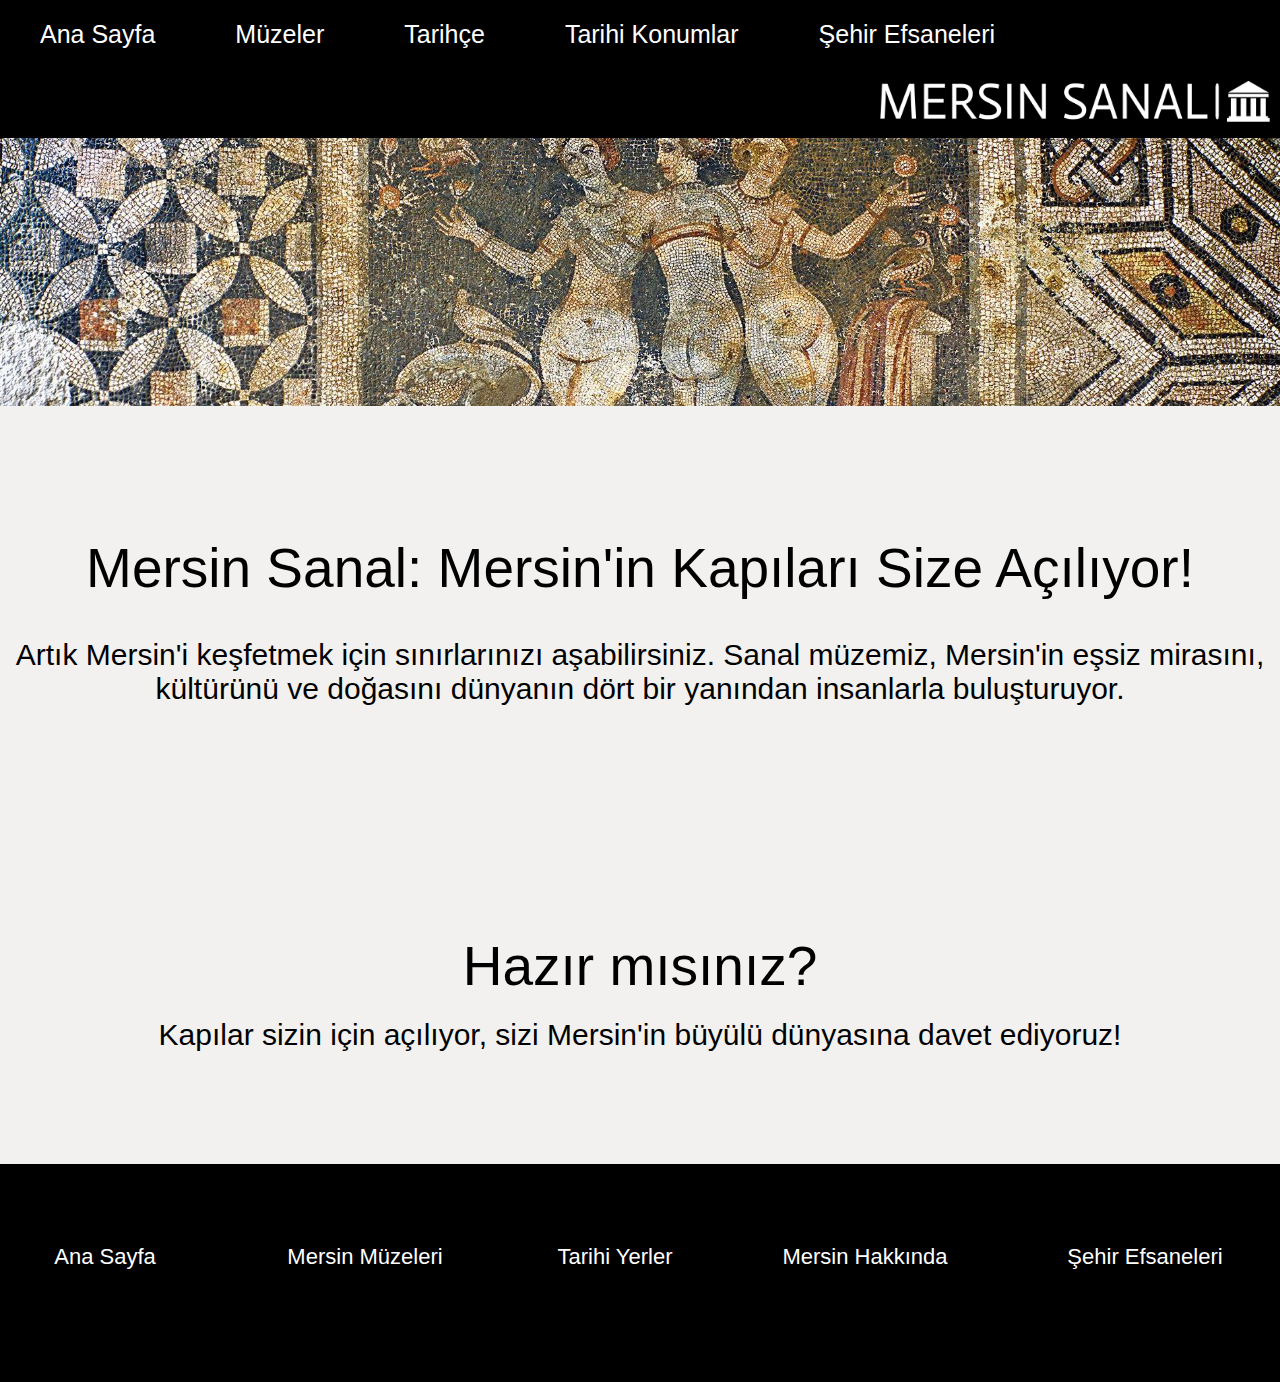
<file: Mersin Sanal/index.html>
<!DOCTYPE html>
<html lang="en">
<head>
    <meta charset="UTF-8">
    <meta name="viewport" content="width=device-width, initial-scale=1.0">
    <link href="https://fonts.googleapis.com/css2?family=Montserrat:ital,wght@0,100..900;1,100..900&display=swap">
    <title>Mersin Sanal</title>
    <link rel="icon" href="img/muze.png.png" type="image/x-icon">
    <link href="css/style.css" rel="stylesheet" type="text/css" media="all">
    <meta name="viewport" content="width=device-width, initial-scale=1.0">
</head>
 <style>
</style>
<body>
<header>
    <div class="navbar">
            <a href="index.html" target="_self">Ana Sayfa</a>
            <a href="muzeler.html" target="_self">Müzeler</a>
            <a href="tarihce.html" target="_self">Tarihçe</a>
            <a href="tarihikonumlar.html" target="_self">Tarihi Konumlar</a>
            <a href="sehirefsanaleri.html" target="_self">Şehir Efsaneleri</a>
            <a href="index.html" target="_self"><img src="img/mersinsanal.png.png" alt="MERSIN SANAL"></a>  
    </div>
</header>
<img class="baslik_resim" src="img/snm.jpg.jpg">
    <div id="page" class="container">
        <div id="content">
            <div class="title">
                <h2>Mersin Sanal: Mersin'in Kapıları Size Açılıyor!</h2>
                <br>
                <p>Artık Mersin'i keşfetmek için sınırlarınızı aşabilirsiniz. Sanal müzemiz, Mersin'in eşsiz mirasını, kültürünü ve doğasını dünyanın dört bir yanından insanlarla buluşturuyor.</p>
            </div>
        </div>
    </div>

            <div id="page" class="container">
                <div id="content">
                    <div class="title">
                        <h2>Hazır mısınız?</h2>
                    <p>Kapılar sizin için açılıyor, sizi Mersin'in büyülü dünyasına davet ediyoruz!</p>
                </div>
            </div>
        </div>
    <div id="footer-wrapper">
        <div id="footer" class="container">
          <div id="box1">
            <div class="title">
                <h2><a href="index.html" target="_self">Ana Sayfa</a></h2>
            </div>
        </div>
            <div id="box2">
                <div class="title">
                    <h2><a href="muzeler.html" target="_self">Mersin Müzeleri</a></h2>
                </div>
            </div>
            <div id="box3">
                <div class="title">
                    <h2><a href="tarihikonumlar.html" target="_self">Tarihi Yerler</a></h2>
                </div>
            </div>
            <div id="box4">
                <div class="title">
                    <h2><a href="tarihce.html" target="_self">Mersin Hakkında</a></h2>
                </div>
            </div>
            <div id="box5">
              <div class="title">
                  <h2><a href="sehirefsanaleri.html" target="_self">Şehir Efsaneleri</a></h2>
              </div>
            </div>
        </div>
    </div>
</body>
</html>
</file>
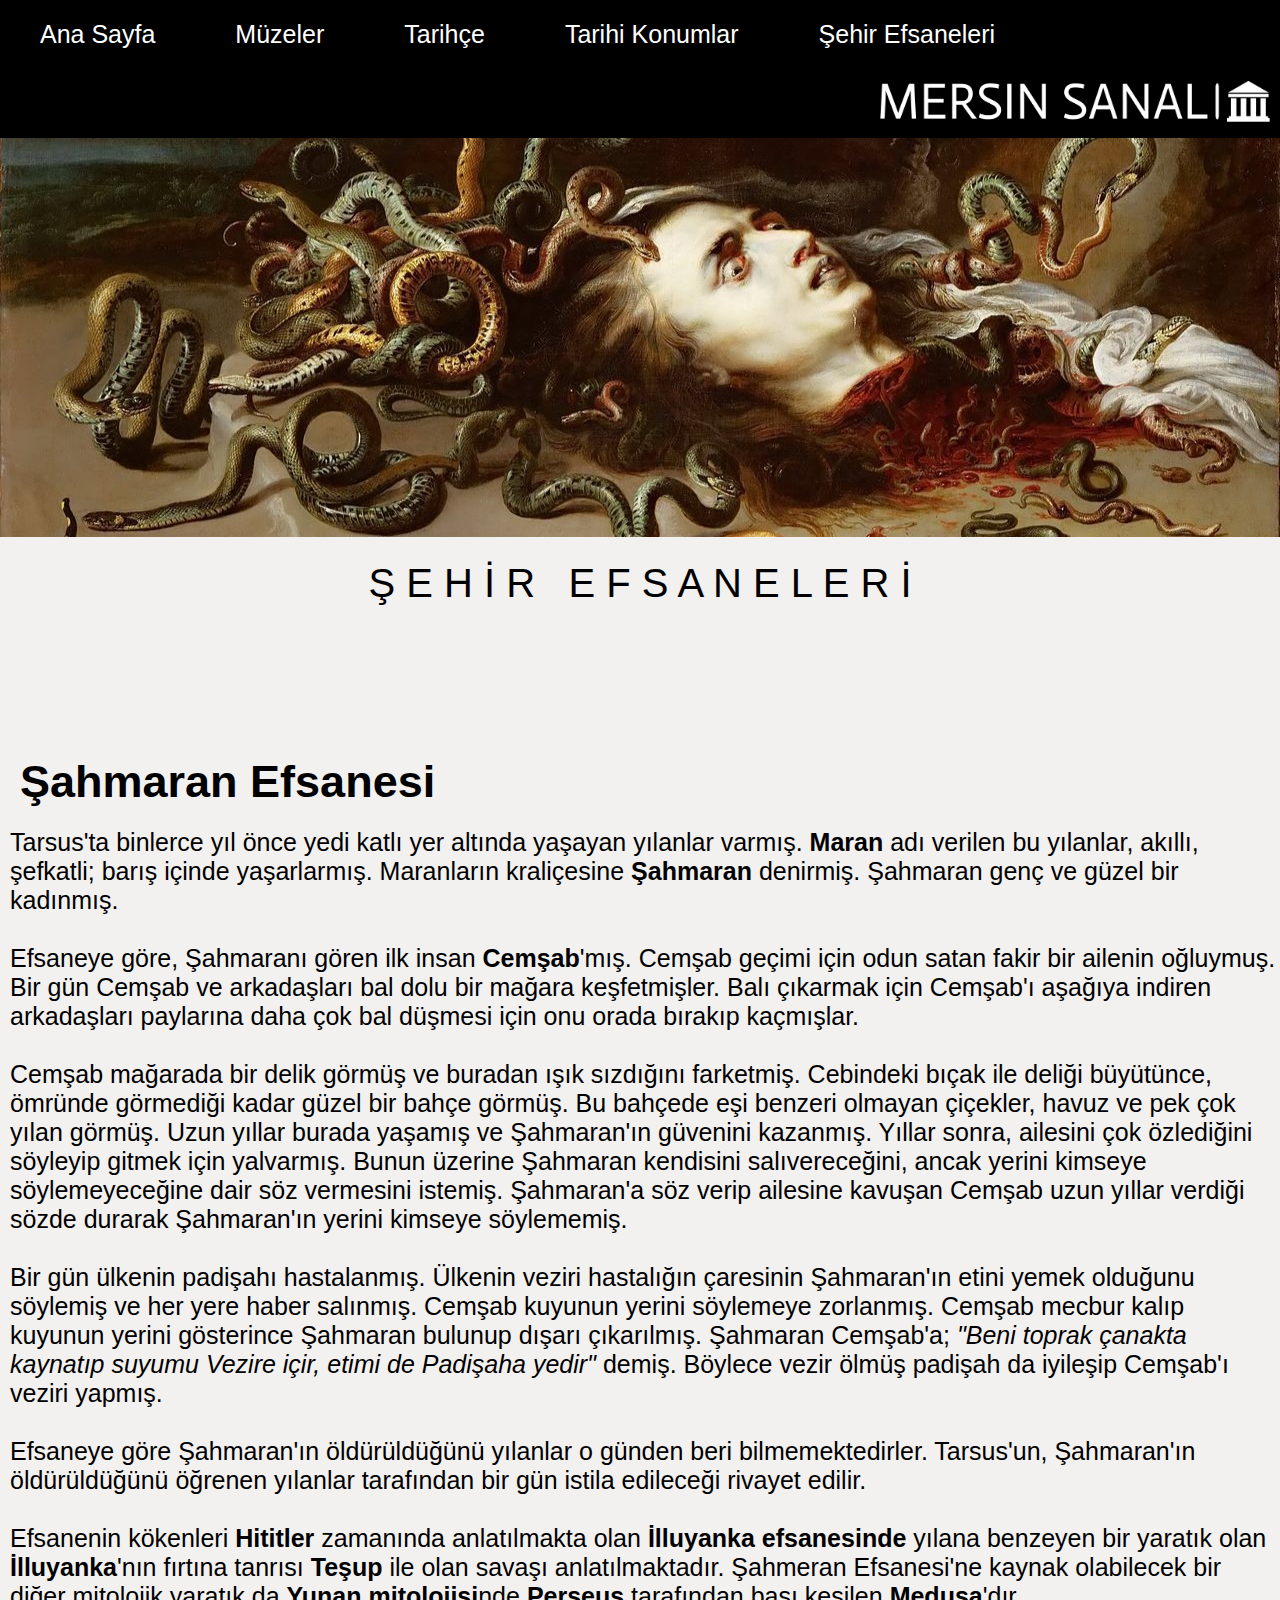
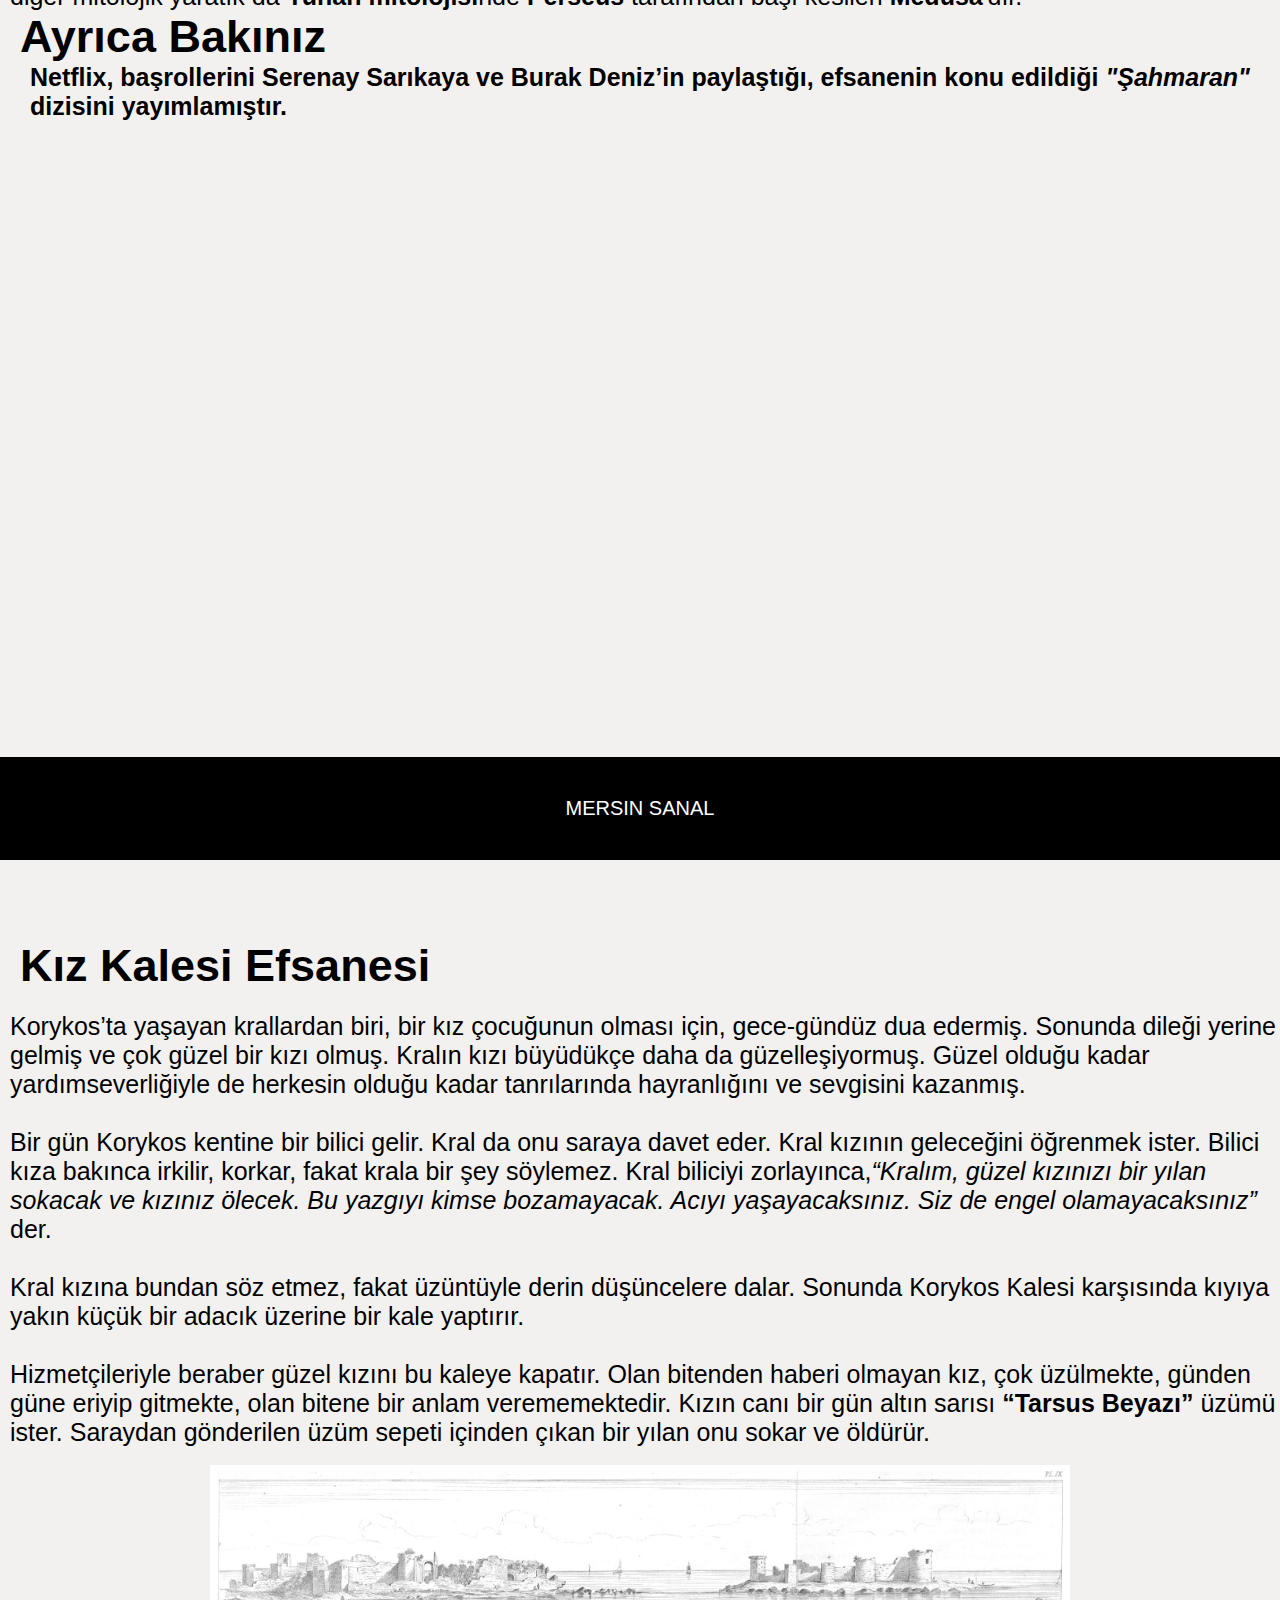
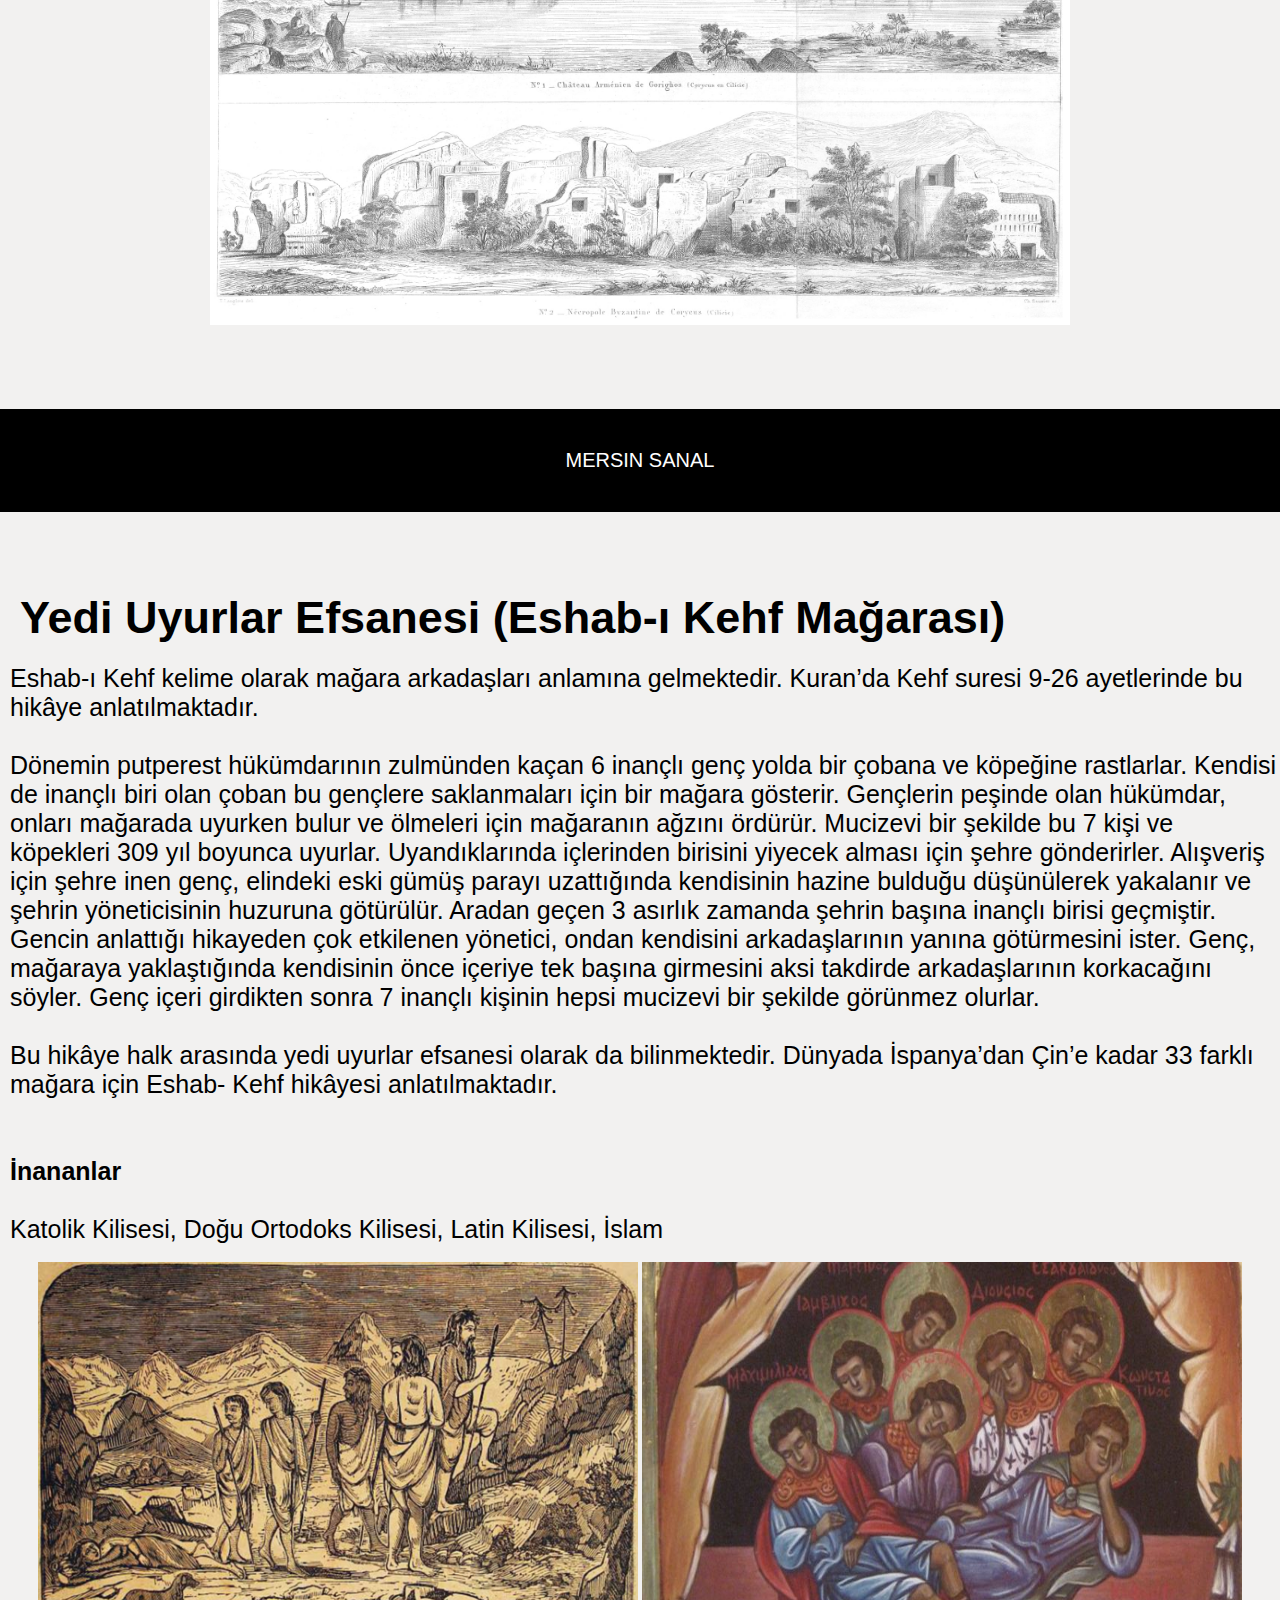
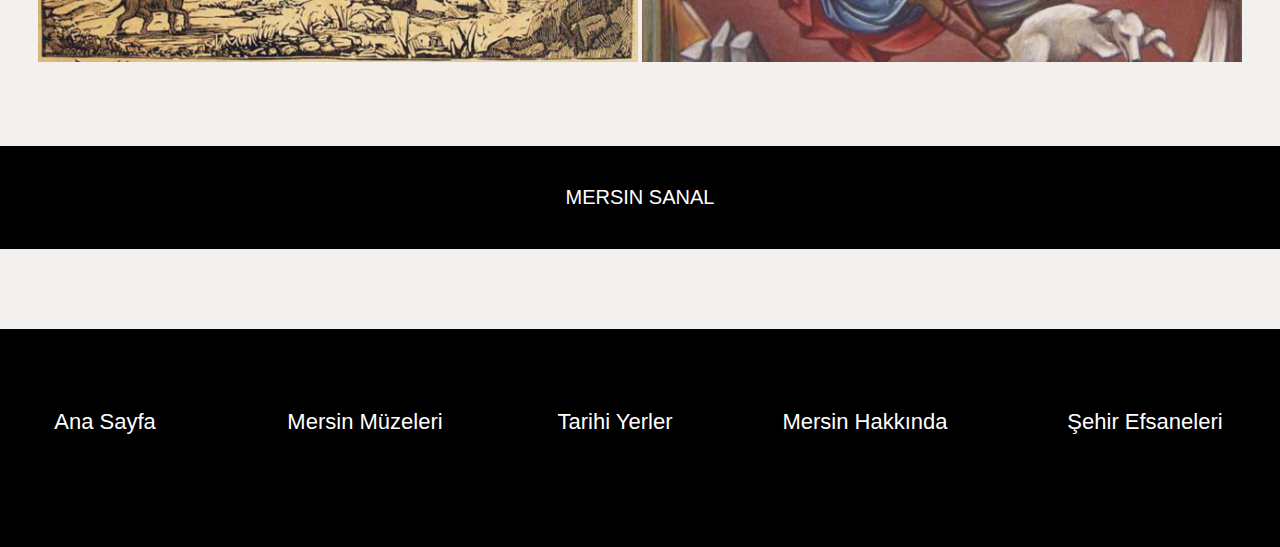
<file: Mersin Sanal/sehirefsanaleri.html>
<!DOCTYPE html>
<html lang="en">
<head>
    <meta charset="UTF-8">
    <meta name="viewport" content="width=device-width, initial-scale=1.0">
    <link href="https://fonts.googleapis.com/css2?family=Montserrat:ital,wght@0,100..900;1,100..900&display=swap">
    <title>Mersin Sanal - Şehir Efsanaleri</title>
    <link rel="icon" href="img/muze.png.png" type="image/x-icon">
    <link href="css/style.css" rel="stylesheet" type="text/css" media="all" >
    <meta name="viewport" content="width=device-width, initial-scale=1.0">
</head>
 <style>
</style>
<body>
    <header>
        <div class="navbar">
            <a href="index.html" target="_self">Ana Sayfa</a>
            <a href="muzeler.html" target="_self">Müzeler</a>
            <a href="tarihce.html" target="_self">Tarihçe</a>
            <a href="tarihikonumlar.html" target="_self">Tarihi Konumlar</a>
            <a href="sehirefsanaleri.html" target="_self">Şehir Efsaneleri</a>
            <a href="index.html" target="_self"><img src="img/mersinsanal.png.png" alt="MERSIN SANAL"></a>  
        </div>
    </header>
    <img class="baslik_resim5" src="img/smebanner.jpeg">
    <p class="sef">Ş E H İ R &nbsp; E F S A N E L E R İ</p>
    <div class="muze-container"></div>
<div class="muze-baslik-yazi"><h2>Şahmaran Efsanesi</h2></div>
<div class="muze-alt-yazi">
    <p>Tarsus'ta binlerce yıl önce yedi katlı yer altında yaşayan yılanlar varmış. <b>Maran</b> adı verilen bu yılanlar, akıllı, şefkatli; barış içinde yaşarlarmış. Maranların kraliçesine <b>Şahmaran</b> denirmiş. Şahmaran genç ve güzel bir kadınmış. <br><br>Efsaneye göre, Şahmaranı gören ilk insan <b>Cemşab</b>'mış. Cemşab geçimi için odun satan fakir bir ailenin oğluymuş. Bir gün Cemşab ve arkadaşları bal dolu bir mağara keşfetmişler. Balı çıkarmak için Cemşab'ı aşağıya indiren arkadaşları paylarına daha çok bal düşmesi için onu orada bırakıp kaçmışlar.<br><br>Cemşab mağarada bir delik görmüş ve buradan ışık sızdığını farketmiş. Cebindeki bıçak ile deliği büyütünce, ömründe görmediği kadar güzel bir bahçe görmüş. Bu bahçede eşi benzeri olmayan çiçekler, havuz ve pek çok yılan görmüş. Uzun yıllar burada yaşamış ve Şahmaran'ın güvenini kazanmış. Yıllar sonra, ailesini çok özlediğini söyleyip gitmek için yalvarmış. Bunun üzerine Şahmaran kendisini salıvereceğini, ancak yerini kimseye söylemeyeceğine dair söz vermesini istemiş. Şahmaran'a söz verip ailesine kavuşan Cemşab uzun yıllar verdiği sözde durarak Şahmaran'ın yerini kimseye söylememiş.<br><br>Bir gün ülkenin padişahı hastalanmış. Ülkenin veziri hastalığın çaresinin Şahmaran'ın etini yemek olduğunu söylemiş ve her yere haber salınmış. Cemşab kuyunun yerini söylemeye zorlanmış. Cemşab mecbur kalıp kuyunun yerini gösterince Şahmaran bulunup dışarı çıkarılmış. Şahmaran Cemşab'a;<i> "Beni toprak çanakta kaynatıp suyumu Vezire içir, etimi de Padişaha yedir"</i> demiş. Böylece vezir ölmüş padişah da iyileşip Cemşab'ı veziri yapmış.<br><br>Efsaneye göre Şahmaran'ın öldürüldüğünü yılanlar o günden beri bilmemektedirler. Tarsus'un, Şahmaran'ın öldürüldüğünü öğrenen yılanlar tarafından bir gün istila edileceği rivayet edilir.<br><br>Efsanenin kökenleri <b>Hititler</b> zamanında anlatılmakta olan <b>İlluyanka efsanesinde</b> yılana benzeyen bir yaratık olan <b>İlluyanka</b>'nın fırtına tanrısı <b>Teşup</b> ile olan savaşı anlatılmaktadır. Şahmeran Efsanesi'ne kaynak olabilecek bir diğer mitolojik yaratık da <b>Yunan mitolojisi</b>nde <b>Perseus</b> tarafından başı kesilen <b>Medusa</b>'dır.<br><br</p></div>
    <div class="muze-baslik-yazi"><h2>Ayrıca Bakınız</h2>
    <div class="muze-alt-yazi"><p>Netflix, başrollerini Serenay Sarıkaya ve Burak Deniz’in paylaştığı, efsanenin konu edildiği <i>"Şahmaran"</i> dizisini yayımlamıştır.</p></div><br>
    <iframe class="video" src="https://www.youtube.com/embed/T5o8goxVFZE?si=ipCSQgbYG-dJ7VEa" title="YouTube video player" frameborder="0" allow="accelerometer; autoplay; clipboard-write; encrypted-media; gyroscope; picture-in-picture; web-share" referrerpolicy="strict-origin-when-cross-origin" allowfullscreen></iframe></div>
    <div class="text-container">
        <p>
            MERSIN SANAL
        </p>
    </div>
    <div class="muze-container"></div>
    <div class="muze-baslik-yazi"><h2>Kız Kalesi Efsanesi</h2></div>
    <div class="muze-alt-yazi">
        <p>Korykos’ta yaşayan krallardan biri, bir kız çocuğunun olması için, gece-gündüz dua edermiş. Sonunda dileği yerine gelmiş ve çok güzel bir kızı olmuş. Kralın kızı büyüdükçe daha da güzelleşiyormuş. Güzel olduğu kadar yardımseverliğiyle de herkesin olduğu kadar tanrılarında hayranlığını ve sevgisini kazanmış.<br><br>Bir gün Korykos kentine bir bilici gelir. Kral da onu saraya davet eder. Kral kızının geleceğini öğrenmek ister. Bilici kıza bakınca irkilir, korkar, fakat krala bir şey söylemez. Kral biliciyi zorlayınca,<i>“Kralım, güzel kızınızı bir yılan sokacak ve kızınız ölecek. Bu yazgıyı kimse bozamayacak. Acıyı yaşayacaksınız. Siz de engel olamayacaksınız”</i> der.<br><br>Kral kızına bundan söz etmez, fakat üzüntüyle derin düşüncelere dalar. Sonunda Korykos Kalesi karşısında kıyıya yakın küçük bir adacık üzerine bir kale yaptırır.<br><br>Hizmetçileriyle beraber güzel kızını bu kaleye kapatır. Olan bitenden haberi olmayan kız, çok üzülmekte, günden güne eriyip gitmekte, olan bitene bir anlam verememektedir. Kızın canı bir gün altın sarısı <b>“Tarsus Beyazı”</b> üzümü ister. Saraydan gönderilen üzüm sepeti içinden çıkan bir yılan onu sokar ve öldürür.</p></div><br>
        <img class="korykos" src="img/korykos.jpg">
        <div class="text-container">
            <p>
                MERSIN SANAL
            </p>
        </div>
        <div class="muze-container"></div>
    <div class="muze-baslik-yazi"><h2>Yedi Uyurlar Efsanesi (Eshab-ı Kehf Mağarası)</h2></div>
    <div class="muze-alt-yazi">
        <p>Eshab-ı Kehf kelime olarak mağara arkadaşları anlamına gelmektedir. Kuran’da Kehf suresi 9-26 ayetlerinde bu hikâye anlatılmaktadır.<br><br>Dönemin putperest hükümdarının zulmünden kaçan 6 inançlı genç yolda bir çobana ve köpeğine rastlarlar. Kendisi de inançlı biri olan çoban bu gençlere saklanmaları için bir mağara gösterir. Gençlerin peşinde olan hükümdar, onları mağarada uyurken bulur ve ölmeleri için mağaranın ağzını ördürür. Mucizevi bir şekilde bu 7 kişi ve köpekleri 309 yıl boyunca uyurlar. Uyandıklarında içlerinden birisini yiyecek alması için şehre gönderirler. Alışveriş için şehre inen genç, elindeki eski gümüş parayı uzattığında kendisinin hazine bulduğu düşünülerek yakalanır ve şehrin yöneticisinin huzuruna götürülür. Aradan geçen 3 asırlık zamanda şehrin başına inançlı birisi geçmiştir. Gencin anlattığı hikayeden çok etkilenen yönetici, ondan kendisini arkadaşlarının yanına götürmesini ister. Genç, mağaraya yaklaştığında kendisinin önce içeriye tek başına girmesini aksi takdirde arkadaşlarının korkacağını söyler. Genç içeri girdikten sonra 7 inançlı kişinin hepsi mucizevi bir şekilde görünmez olurlar.<br><br>Bu hikâye halk arasında yedi uyurlar efsanesi olarak da bilinmektedir. Dünyada İspanya’dan Çin’e kadar 33 farklı mağara için Eshab- Kehf hikâyesi anlatılmaktadır.</p><br><br><b>İnananlar</b><br><br>Katolik Kilisesi, Doğu Ortodoks Kilisesi, Latin Kilisesi, İslam</div><br>
        <img class="eshab" src="img/7uy.jpg"> <img class="eshab" src="img/7uy1.jpg">
        <div class="text-container">
            <p>
                MERSIN SANAL
            </p>
        </div>
        <div id="footer-wrapper">
            <div id="footer" class="container">
              <div id="box1">
                <div class="title">
                    <h2><a href="index.html" target="_self">Ana Sayfa</a></h2>
                </div>
            </div>
                <div id="box2">
                    <div class="title">
                        <h2><a href="muzeler.html" target="_self">Mersin Müzeleri</a></h2>
                    </div>
                </div>
                <div id="box3">
                    <div class="title">
                        <h2><a href="tarihikonumlar.html" target="_self">Tarihi Yerler</a></h2>
                    </div>
                </div>
                <div id="box4">
                    <div class="title">
                        <h2><a href="tarihce.html" target="_self">Mersin Hakkında</a></h2>
                    </div>
                </div>
                <div id="box5">
                  <div class="title">
                      <h2><a href="sehirefsanaleri.html" target="_self">Şehir Efsaneleri</a></h2>
                  </div>
                </div>
            </div>
        </div>
</body>
</html>
</file>
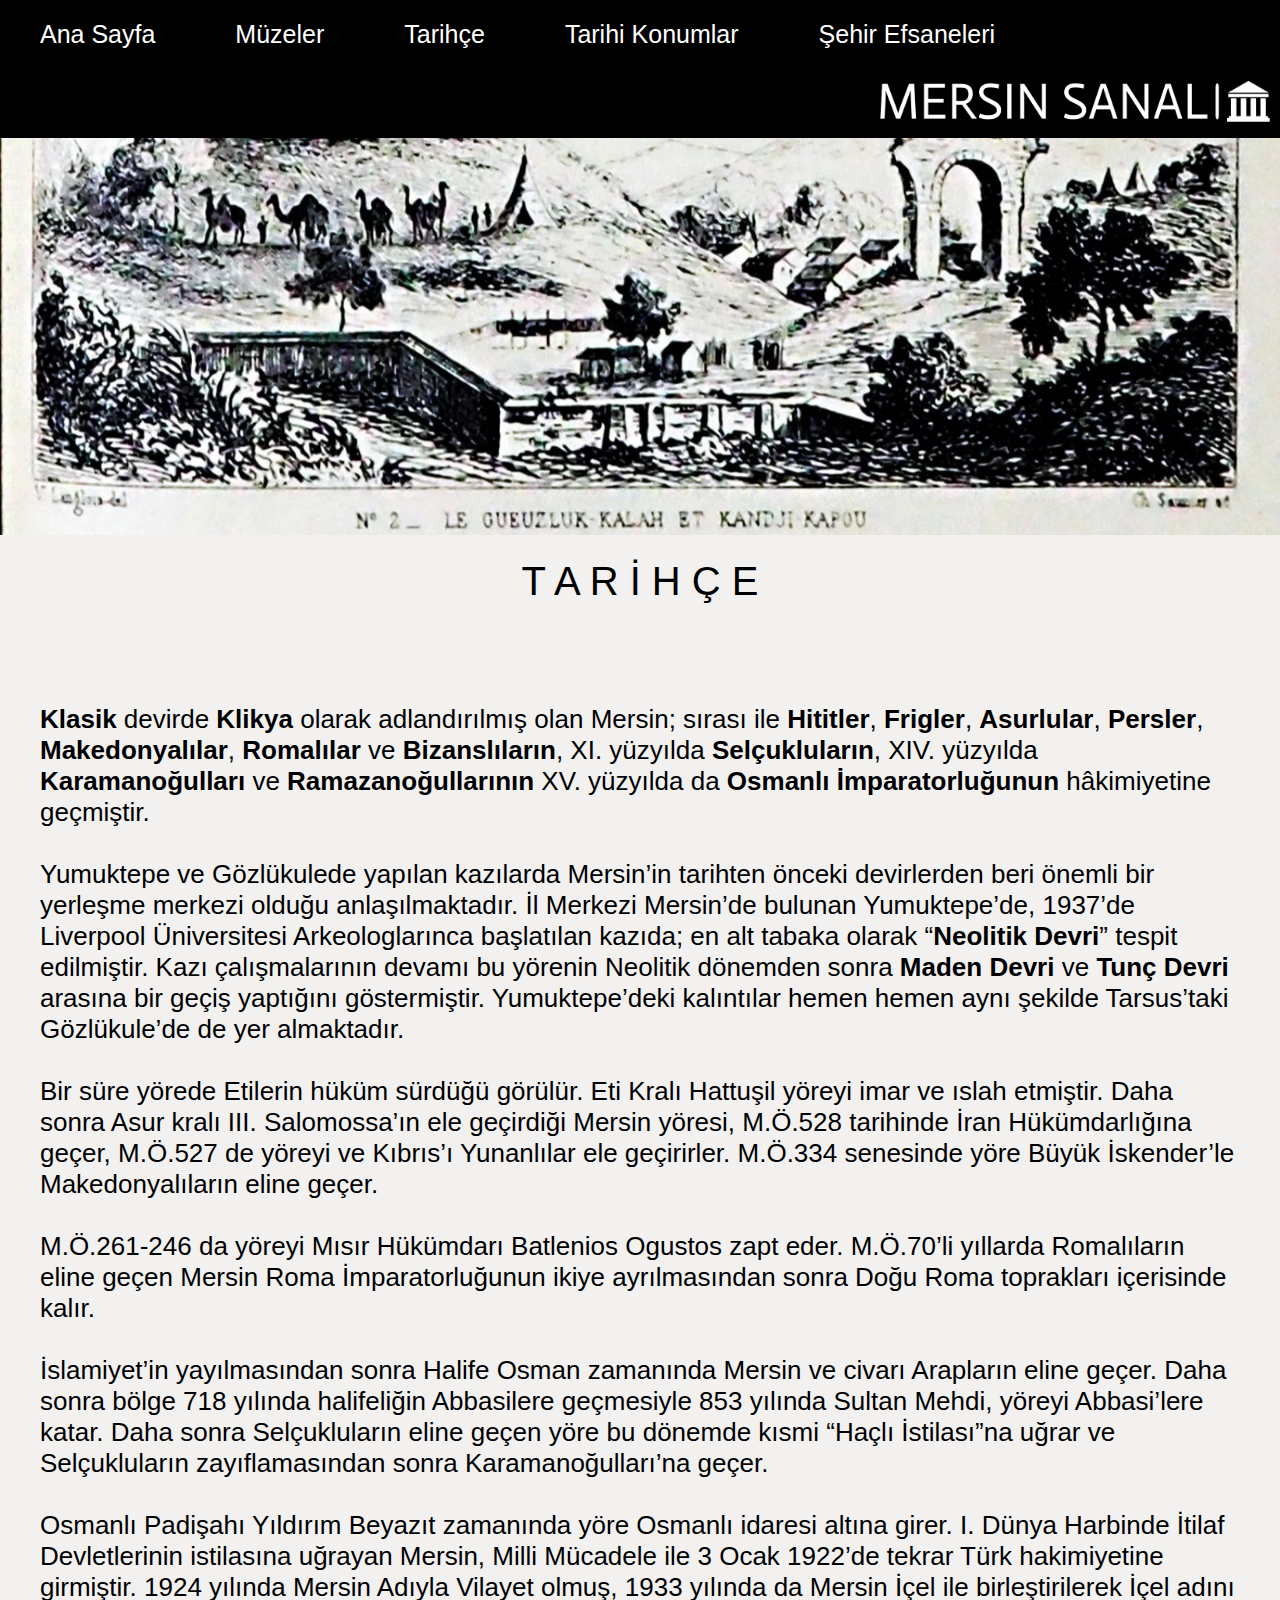
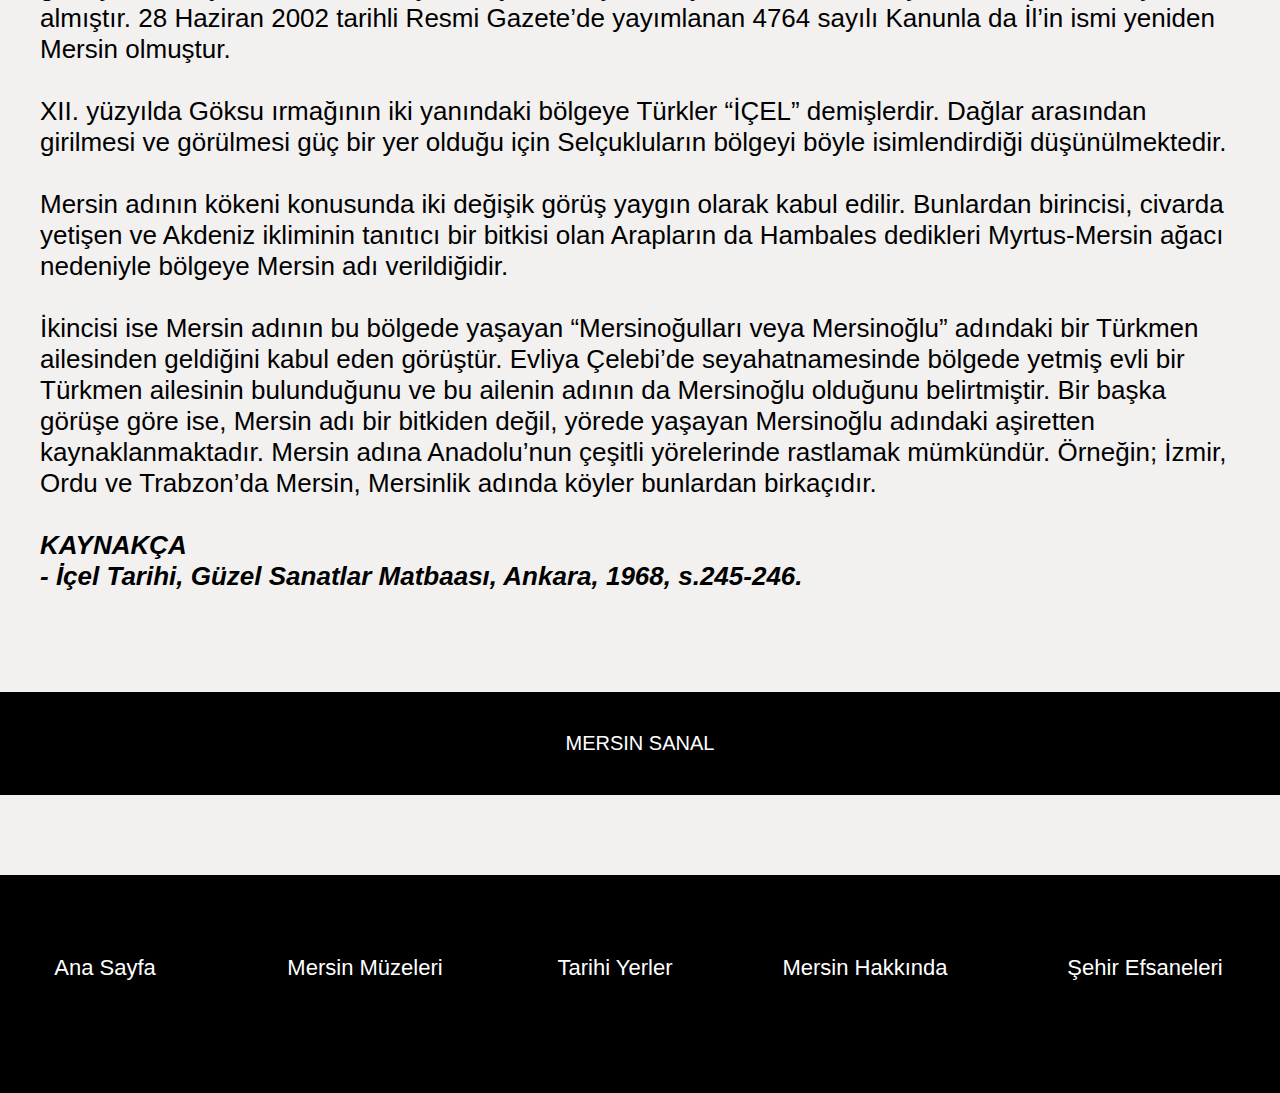
<file: Mersin Sanal/tarihce.html>
<!DOCTYPE html>
<html lang="en">
<head>
    <meta charset="UTF-8">
    <meta name="viewport" content="width=device-width, initial-scale=1.0">
    <link href="https://fonts.googleapis.com/css2?family=Montserrat:ital,wght@0,100..900;1,100..900&display=swap">
    <title>Mersin Sanal - Tarihçe</title>
    <link rel="icon" href="img/muze.png.png" type="image/x-icon">
    <link href="css/style.css" rel="stylesheet" type="text/css" media="all" >
    <meta name="viewport" content="width=device-width, initial-scale=1.0">
</head>
 <style>
</style>
<body>
    <header>
        <div class="navbar">
            <a href="index.html" target="_self">Ana Sayfa</a>
            <a href="muzeler.html" target="_self">Müzeler</a>
            <a href="tarihce.html" target="_self">Tarihçe</a>
            <a href="tarihikonumlar.html" target="_self">Tarihi Konumlar</a>
            <a href="sehirefsanaleri.html" target="_self">Şehir Efsaneleri</a>
            <a href="index.html" target="_self"><img src="img/mersinsanal.png.png" alt="MERSIN SANAL"></a> 
        </div>
    </header>
        <img class="baslik_resim3" src="img/kpkbanner.jpg.png">
        <p style="font-size: 40px; padding-top: 10px; padding-bottom: 80px;">T A R İ H Ç E</p>
    <div class="tarihce-container">
        <p class="tarihce-yazi"><b>Klasik</b> devirde <b>Klikya</b> olarak adlandırılmış olan Mersin; sırası ile <b>Hititler</b>, <b>Frigler</b>, <b>Asurlular</b>, <b>Persler</b>, <b>Makedonyalılar</b>, <b>Romalılar</b> ve <b>Bizanslıların</b>, XI. yüzyılda <b>Selçukluların</b>, XIV. yüzyılda <b>Karamanoğulları</b> ve <b>Ramazanoğullarının</b> XV. yüzyılda da <b>Osmanlı İmparatorluğunun</b> hâkimiyetine geçmiştir.<br><br>
            Yumuktepe ve Gözlükulede yapılan kazılarda Mersin’in tarihten önceki devirlerden beri önemli bir yerleşme merkezi olduğu anlaşılmaktadır. İl Merkezi Mersin’de bulunan Yumuktepe’de,  1937’de Liverpool Üniversitesi Arkeologlarınca başlatılan kazıda; en alt tabaka olarak “<b>Neolitik Devri</b>” tespit edilmiştir. Kazı çalışmalarının devamı bu yörenin Neolitik dönemden sonra <b>Maden Devri</b> ve <b>Tunç Devri</b> arasına bir geçiş yaptığını göstermiştir. Yumuktepe’deki kalıntılar hemen hemen aynı şekilde Tarsus’taki Gözlükule’de de yer almaktadır.<br><br>
            Bir süre yörede Etilerin hüküm sürdüğü görülür. Eti Kralı Hattuşil yöreyi imar ve ıslah etmiştir. Daha sonra Asur kralı III. Salomossa’ın ele geçirdiği Mersin yöresi, M.Ö.528 tarihinde İran Hükümdarlığına geçer, M.Ö.527 de yöreyi ve Kıbrıs’ı Yunanlılar ele geçirirler. M.Ö.334 senesinde yöre Büyük İskender’le Makedonyalıların eline geçer.<br><br>
            M.Ö.261-246 da yöreyi Mısır Hükümdarı Batlenios Ogustos zapt eder. M.Ö.70’li yıllarda Romalıların eline geçen Mersin Roma İmparatorluğunun ikiye ayrılmasından sonra Doğu Roma toprakları içerisinde kalır.<br><br>
            İslamiyet’in yayılmasından sonra Halife Osman zamanında Mersin ve civarı Arapların eline geçer. Daha sonra bölge 718 yılında halifeliğin Abbasilere geçmesiyle 853 yılında Sultan Mehdi, yöreyi Abbasi’lere katar. Daha sonra Selçukluların eline geçen yöre bu dönemde kısmi “Haçlı İstilası”na uğrar ve Selçukluların zayıflamasından sonra Karamanoğulları’na geçer.<br><br>
            Osmanlı Padişahı Yıldırım Beyazıt zamanında yöre Osmanlı idaresi altına girer. I. Dünya Harbinde İtilaf Devletlerinin istilasına uğrayan Mersin, Milli Mücadele ile 3 Ocak 1922’de tekrar Türk hakimiyetine girmiştir. 1924 yılında Mersin Adıyla Vilayet olmuş, 1933 yılında da Mersin İçel ile birleştirilerek İçel adını almıştır. 28  Haziran 2002 tarihli Resmi Gazete’de  yayımlanan 4764 sayılı Kanunla da İl’in ismi yeniden Mersin olmuştur.<br><br>
            XII. yüzyılda Göksu ırmağının iki yanındaki bölgeye Türkler “İÇEL” demişlerdir. Dağlar arasından girilmesi ve görülmesi güç bir yer olduğu için Selçukluların bölgeyi böyle isimlendirdiği düşünülmektedir.<br><br>
            Mersin adının kökeni konusunda iki değişik görüş yaygın olarak kabul edilir. Bunlardan birincisi, civarda yetişen ve Akdeniz ikliminin tanıtıcı bir bitkisi olan Arapların da Hambales dedikleri Myrtus-Mersin ağacı nedeniyle bölgeye Mersin adı verildiğidir.<br><br>
            İkincisi ise Mersin adının bu bölgede yaşayan “Mersinoğulları veya Mersinoğlu” adındaki bir Türkmen ailesinden geldiğini kabul eden görüştür. Evliya Çelebi’de seyahatnamesinde bölgede yetmiş evli bir Türkmen ailesinin bulunduğunu ve bu ailenin adının da Mersinoğlu olduğunu belirtmiştir. Bir başka görüşe göre ise, Mersin adı bir bitkiden değil, yörede yaşayan Mersinoğlu adındaki aşiretten kaynaklanmaktadır. Mersin adına Anadolu’nun çeşitli yörelerinde rastlamak mümkündür. Örneğin; İzmir, Ordu ve Trabzon’da Mersin, Mersinlik adında köyler bunlardan birkaçıdır.<br><br>
        <b><i>KAYNAKÇA</i></b><br>
        <b><i>- İçel Tarihi, Güzel Sanatlar Matbaası, Ankara, 1968, s.245-246.</i></b></p>
    </div>
    <div class="text-container">
        <p>
            MERSIN SANAL
        </p>
    </div>
    <div id="footer-wrapper">
        <div id="footer" class="container">
          <div id="box1">
            <div class="title">
                <h2><a href="index.html" target="_self">Ana Sayfa</a></h2>
            </div>
        </div>
            <div id="box2">
                <div class="title">
                    <h2><a href="muzeler.html" target="_self">Mersin Müzeleri</a></h2>
                </div>
            </div>
            <div id="box3">
                <div class="title">
                    <h2><a href="tarihikonumlar.html" target="_self">Tarihi Yerler</a></h2>
                </div>
            </div>
            <div id="box4">
                <div class="title">
                    <h2><a href="tarihce.html" target="_self">Mersin Hakkında</a></h2>
                </div>
            </div>
            <div id="box5">
              <div class="title">
                  <h2><a href="sehirefsanaleri.html" target="_self">Şehir Efsaneleri</a></h2>
              </div>
            </div>
        </div>
    </div>
</body>
</html>
</file>
<file: Mersin Sanal/css/style.css>
/* Tüm elementlere uyarlanacaklar */
/**************************************************************/
*{
    margin: 0; /*Dış boşluklar 0*/
    padding: 0; /*İç boşluklar 0*/
    box-sizing: border-box; /*Genişlik ve yükseklik tüm kutuyu içerir*/
    -webkit-font-smoothing: antialiased; /*Webkit tabanlı tarayıcılarda metinlerin daha pürüzsüz şekilde görüntülenmesini sağlar*/
    text-size-adjust: 100%; /*Mobil tarayıcılarda metin boyutunu otomatik olarak ayarlamayı engeller*/
}



/* body - sayfanın gövde ayarları */
/*****************************************/
body{
    font-family: "Montserrat", sans-serif; /*yazı tipini montserrat olarak ayarlar*/
    color: black; /*yazı rengi siyah*/
    background-color:#F2F1F0; /*arka plan beyaz*/
    text-align: center; /*yazıyı sayfanın ortasına hizalar*/
}





/* navbar - header sekme ayarları */
/*******************************************************/
.navbar{
    overflow: hidden; /*içeriğin taşması durumunda gizler*/
    background-color: black; /*arka plan renk siyah*/
    position: fixed; /*navbarı ekrana sabitler*/
    text-align: center; /*yazıyı ortalar*/
    font-size: 25px; /*yazıların boyutunu 25px olarak ayarlar*/
    top:0%; /*navbarı sayfanın üst kenarına 0% olarak hizalar */
    width: 100%; /*navbarın genişliğini 100% olarak ayarlar*/
}




/* link ayarları */
.navbar a{
    float: left; /*içeriği sola doğru yaslar*/
    display: block; /*linklerin genişliği tüm yatay alanı kaplar*/
    color: white; /*yazı rengi beyaz*/
    padding: 20px 40px; /*Üst ve alt iç kenarlardan 20px boşluk sağ ve sol iç kenarlardan 40px boşluk bırakır*/
    border-radius: 6px; /*Linklerin köşelerini 6px içe doğru yuvarlar*/
    text-decoration: none; /*yazılardaki efekleri kaldırır*/
}




/* linklerin üzerine gelindiğini uygulanacak ayarlar */
.navbar a:hover{
    background-color: #E9EEF2; /*arka plan rengini beyaz yapar*/
    text-decoration:underline; /*yazılara alt çizgi ekler*/
    border-radius: 1px; /*Linklerin köşelerini içeri doğru 1px yuvarlar*/
    transition: 0.6s ease-in-out; /*animasyonu 0.6 saniye olarak ayarlar*/
    color: black; /*yazı rengini siyah olarak ayarlar*/

}




/* linklerdeki son eleman ayarları */
.navbar a:last-child{
    float: right; /*sağa doğru hizalar*/
    width: 440px; /*genişliği 440px olarak ayarlar*/
    height: 69px; /*uzunluğu 69px olarak ayarlar*/
    padding-top: 2px; /*üstten 2px iç boşluk bırakır.*/
    display:block; /*genişlik elemanın tüm yatay alanını kaplar*/
    margin-right: 0px; /*0px sağ dış boşluk bırakır*/
    margin-top: 0px; /*0px dış üst boşluk bırakır*/
    margin-bottom: 0px; /*0px alt dış boşluk bırakır*/
}




/*Son elemanın resim ayarları*/
.navbar a:last-child img{
    padding-top: 10px; /*üstten 10px iç boşluk bırakır*/
    width: 490px; /*genişliği 490px*/
    height: 51px; /*uzuluğu 51px*/
    padding-right:100px; /*sağ iç boşluk 100px*/
}




/*son  elemanın üzerinde gelindiğinde uygulanacak ayarlar*/
.navbar a:last-child img:hover{
    filter: invert(100%); /*elemanın içeriğini 100% tersine çevirir siyah yapar*/
    transition: filter 0.6s ease-in-out; /*animasyonu 0.6 saniye olarak ayarlar*/
}





/*Ana sayfa başlık resim sınıfları ve özellikleri */
/******************************************/
.baslik_resim{
    padding-top: 69px; /*69px iç üst boşluk bırakır*/
    padding-bottom: 10px; /*10px alt iç boşluk bırakır*/
    width: 100%; /*genişliği 100% olarak ayarlar tüm yatay bölümü kaplar */
}

.baslik_resim2{
    padding-top: 11px;
    padding-bottom: 10px;
    width: 100%;
}

.baslik_resim3{
    padding-top: 61px;
    padding-bottom: 10px;
    width: 100%;
}

.baslik_resim4{
    padding-top: 61px;
    padding-bottom: 10px;
    width: 100%;
}

.baslik_resim5{
    padding-top: 61px;
    padding-bottom: 10px;
    width: 100%;
}




/*ana sayfa body etiketinin içeriği*/
/******************************************/
#page{
    position:static; /*özel bir pozisyonlanma ayarı yok diğer sınıflar ve öğeler ile etkileşime girer.*/
    overflow: hidden;
    padding: 6em 0em 5em 0em;
}

/* page'in ana içeriği*/
/******************************************/
#content{
    float: left;
    width: 100%;
}


/*ana içeriğin başlık ayarları*/
.title{
    margin-bottom: 2em; 
}


/*title sınfındaki h2 içeriğinin ayarları*/
.title h2 {
    font-weight: 400;
    font-size: 55px;
    color: black;
    padding-top: 20px;
    padding-bottom: 20px;
}


/*title sınıfındaki p içeriğinin özellikleri*/
.title p{
    font-size: 30px;
}



/*page içeriğindeki öğelerin bulunduğu sınıf*/
.container{
    width: 100%;
    margin: 0px auto;
    max-width: 1450px; /*maksimum genişlik 1450px*/
}





/*alt kısım ayarları*/
/**************************************************/
#footer-wrapper{
    overflow: hidden; 
    padding: 60px 0px;
    background-color: black;
}


/*alt kısım bölümündeki başlık sınıfının eleman ayarları*/
#footer .title h2{
    font-weight: 400;  
    font-size: 22px;
}


#footer .title a{
    text-decoration: none;
    color: white;
}



#footer .title a:hover{
    text-decoration: underline;
}


/*kutular ve özellikleri*/
/******************************************************/
#box1{
    float: left;
    width: 240px;
    margin-right: 10px;
    padding-right: 30px;
}
#box2{
    float:left;
    width: 240px;
    margin-left: 10px;
    padding-right: 30px;
}
#box3{
    float:left;
    width: 240px;
    margin-left: 10px;
    padding-right: 30px;
}
#box4{
    float: left;
    width: 240px;
    margin-left: 10px;
    padding-right: 30px;
}
#box5{
    float: left;
    width: 240px;
    margin-left: 10px;
    padding-left: 30px;
}
/*******************************************************/


/*yazı içeriği sınıfı ayarları*/
.text-container{
    width: 100%; /*tam genişlilk*/
    background-color: black; /*siyah arka plan*/
    color: white; /*yazı rengi beyaz*/
    text-align: center; /*yazı sayfanın ortasında*/
    font-size: 20px; /*yazı büyüklüğü 20px*/
    margin-top: 80px; /* 80px dış üst boşluk*/
    margin-bottom: 80px; /*80px dış alt boşluk*/
    padding-top: 40px; /*40px iç üst boşluk*/
    padding-bottom: 40px; /*40px iç alt boşluk*/
}



/*430px ekran genişliği görüntü ayarları (iPhone 14 Pro Max)*/
@media screen and (max-width:430px){
    #content{
        width: 100%;
    }
    .navbar{
        max-width: 430px;
    }

    .navbar a:last-child{
        height: 69px;
        width: 80px;
        margin-left: 0px;
        margin-right: 10px;
        padding-right: 400px;
    }
    #box1, #box2, #box3, #box4, #box5{
        width: 100%;
        text-align: center;
        margin-left:0px;
        margin-right: 0px;

    }
    .baslik_resim{
        padding-top: 276px;
    }
    .baslik_resim2{
        padding-top: 270px;
    }
    .baslik_resim3{
        padding-top: 280px;
    }
    .baslik_resim4{
        padding-top: 276px;
    }
    .baslik_resim5{
        padding-top: 270px;
    }
    .muze-alt-yazi{
        margin-left: 10px;
        margin-right: 10px;
    }
    .muze-baslik-yazi{
    margin: 10px 20px 10px 20px;
    }
    .video{
        max-width: 350px;
        max-height: 190px;
    }
    .korykos{
        max-width: 360px;
        max-height: 270px;
    }
    .eshab{
        max-width: 350px;
        max-width: 350px;
    }

}
/*390px görüntü ayarları(iPhone 12 Pro)*/
@media screen and (max-width:390px){
    #content{
        width: 100%;
    }
    .navbar{
        max-width: 390px;
    }

    .navbar a:last-child{
        height: 69px;
        width: 80px;
        margin-left: 0px;
        margin-right: 8px;
        padding-right: 380px;
    }
    #box1, #box2, #box3, #box4, #box5{
        width: 100%;
        text-align: center;
        margin-left:0px;
        margin-right: 0px;

    }
    .baslik_resim{
        padding-top: 345px;
    }
    .baslik_resim2{
        padding-top: 340px;
    }
    .baslik_resim3{
        padding-top: 345px;
    }
    .baslik_resim4{
        padding-top: 344px;
    }
    .baslik_resim5{
        padding-top: 345px;
    }
    .muze-alt-yazi{
        margin-left: 10px;
        margin-right: 10px;
    }
    .muze-baslik-yazi{
    margin: 10px 20px 10px 20px;
    }
    .video{
        max-width: 320px;
        max-height: 160px;
    }
    .korykos{
        max-width: 360px;
        max-height: 270px;
    }
    .eshab{
        max-width: 310px;
        max-width: 330px;
    }

}

/*768px görüntü ayarları (iPad Mini)*/
@media screen and (max-width:768px){
    #content{
        width: 100%;
    }
    .navbar{
        max-width: 768px;
    }

    .navbar a:last-child{
        height: 69px;
        width: 80px;
        margin-left: 0px;
        margin-right: 10px;
        padding-right: 400px;
    }
    #box1, #box2, #box3, #box4, #box5{
        width: 100%;
        text-align: center;
        margin-left:0px;
        margin-right: 0px;

    }
    .baslik_resim{
        padding-top: 207px;
    }
    .baslik_resim2{
        padding-top: 208px;
    }
    .baslik_resim3{
        padding-top: 208px;
    }
    .baslik_resim4{
        padding-top: 208px;
    }
    .baslik_resim5{
        padding-top: 208px;
    }
    .muze-alt-yazi{
        margin-left: 10px;
        margin-right: 10px;
    }
    .muze-baslik-yazi{
    margin: 10px 20px 10px 20px;
    }
    .video{
        max-width: 680px;
        max-height: 360px;
    }
    .korykos{
        max-width: 660px;
        max-height: 470px;
    }
    .eshab{
        max-width: 600px;
        max-width: 600px;
    }

}

.korykos{
    width: 860px; height: 460px;    
}

.eshab{
    height: 400px; width: 600px;
}

/*butonlar ve ayarları*/
/**********************/
.close-btn {
    position: absolute; /*en yakın elemente göre konumlanır*/
    top: 10px; /*10px üst boşluk*/
    right: 0px; /*0 px alt boşluk*/
    font-size: 30px; /*yazı boyutu 30px*/
    color: #fff; /*yazı rengi*/
    cursor: pointer;/*fare butonun üzerine geldiğinde imleç şekil değiştirir.*/
  }

  .prev-btn, .next-btn {
    position: absolute;
    top: 50%; 
    transform: translateY(-50%); /*eklendiiği öğenin yüksekliğini yarısı kadar yukar Y ekseninde kayar*/
    font-size: 28px;
    color: #fff;
    background: transparent;
    border: none;
    cursor: pointer;
  }
  .prev-btn {
    left: -10px;
  }
  .next-btn {
    right: -10px;
  }





/*gallery sınıfı ve özellikleri*/
/********************************/
  .gallery {
    display: flex; /*sınıfta bulunan öğeler esnek bir şekil alır*/
    flex-wrap:wrap; /*öeğelerin sığmadığı durumlarda bir sonraki satıra geçmesini sağlar*/
    gap: 10px; /*içerikler arasındaki boşluk 10px*/
    padding: 5px 35px 30px;
  }
  .gallery img {
    width: 111px;
    height: 210px;
    object-fit: cover; /*resmin boy ayarlarını korur ve eklendiği yerde tam boyut olmasını sağlar.*/
    transition: transform 1s ease;
    border-radius: 8px;
  }
  .gallery img:hover {
    transform: scale(1.1); /*eklendiği öğenin boyutunu 10% oranında bütüyür.*/
    cursor: pointer; /*üzerine imleç geldiğinde, imlecin görüntüsü değişir.*/
  }
  .modal {
    display: none; /*sayfada görünmez gizlenir*/
    position: fixed; /*sayfaya sabitlenir*/
    top: 0;
    left: 0;
    right: 0;
    bottom: 0;
    background-color: rgba(0, 0, 0, 0.8);
    z-index: 2; /*eklendiği içieriği diğer içeriklerin üzerinde gösterir.*/
  }
  .modal img {
    display: block; /*kendi alanının tamamını kapsar*/
    margin: auto;
    max-width: 900px;
    max-height: 600px;
  }

  .modal:target { /*madal sınıfını sayfanın ortasında açar*/
    display: flex;
    justify-content: center;
    align-items: center;
  }
  .modal-content {
    position: relative; /*diğer içerikler ile etkileşimde bulunur*/
    max-width: 70%;
    max-height: 70%;
  }
  .modal-content img {
    display: block;
    width: 90%;
    height: 90%;
    object-fit: contain; /*resimi bulunduğu alana sığdırır.*/
  }




/*müze içerikleri*/
/********************************/
.muze-container{
    width: 300px;
    height: 100%;
}

/*müze başlık yazı içerikleri*/
.muze-baslik-yazi{
    font-size: 30px;
    padding-left: 20px;
    margin-bottom: 20px;
    text-align: left;
    font-weight:bold;
}

/*müze alt yazı içerikleri*/
.muze-alt-yazi{
    font-size: 25px;
    padding-left: 10px;
    text-align: left;
}


/*harita ayarları*/
/******************************/
#map {
    width: 600px;
    height: 400px;
    border: 1px solid black;
    border-radius: 10px;
    margin: 20px auto;
    margin-top: 50px;
  }

/*açıklama düğmesi içerik ayarları*/
/***********************************/
.custom-summary{
    background-color: black;
    color: white;
    padding: 8px;
    margin-bottom: 20px;
    width: 185px;
    border: 1px solid black;
    cursor: pointer;
}
.custom-summary:hover {
  background-color: white;
  color: black;
  transition: 0.6s ease-in-out;
}
/*****************************/
.custom-summary2{
    background-color: black;
    color: white;
    padding: 8px;
    width: 155px;
    border: 1px solid black;
    cursor: pointer;
}
.custom-summary2:hover {
  background-color: white;
  color: black;
  transition: 0.6s ease-in-out;
}

/*****************************************/
.tarihce-container{
    padding: 20px 40px;
}
.tarihce-yazi{
    text-align: left;
    font-size: 26px;
}

/*video içerik ayarları*/
.video{
    width: 860px;
    height: 515px;
    justify-content: center;
}

/*şehir efsaneleri başlığının ayarları*/
.sef{
    font-size: 40px;
    padding-top: 10px;
    padding-bottom: 150px;
}
</file>
